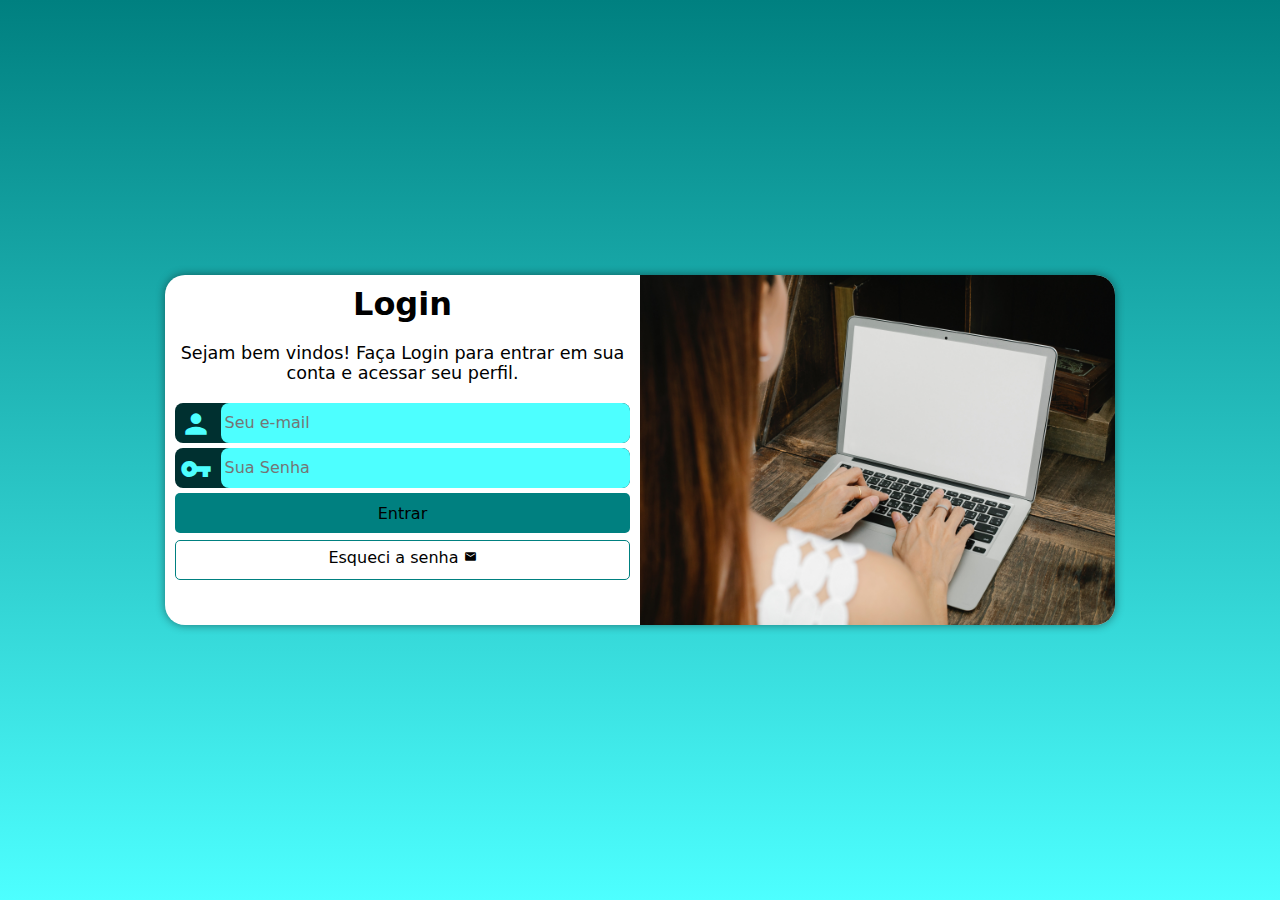
<file: index.html>
<!DOCTYPE html>
<html lang="pt-br">
<head>
    <meta charset="UTF-8">
    <meta http-equiv="X-UA-Compatible" content="IE=edge">
    <meta name="viewport" content="width=device-width, initial-scale=1.0">
    <title>Login</title>
    <link href="https://fonts.googleapis.com/icon?family=Material+Icons" rel="stylesheet">
    <link rel="stylesheet" href="estilos/style.css">
    <link rel="stylesheet" href="estilos/mediaquery.css">

</head>
<body>
    <main>
        <section id="login">
            <div id="imagem"></div>
            <div id="formulario">
                <h1>Login</h1>
                <p>Sejam bem vindos! Faça Login para entrar em sua conta e acessar seu perfil.</p>
                <form action="login.php" method="post" autocomplete="on">
                    <div class="campo">
                        <span class="material-icons">person</span>
                        <input type="email" name="login" id="ilogin" placeholder="Seu e-mail" autocomplete="email" required maxlength="30">
                        <label for="ilogin">Login</label>
                    </div>
                    <div class="campo">
                        <span class="material-icons">vpn_key</span>
                        <input type="password" name="senha" id="isenha" placeholder="Sua Senha" autocomplete="current-password" required minlength="8" maxlength="20">
                        <label for="isenha">Senha</label>
                    </div>
                    <input type="submit" value="Entrar">
                    <a href="esqueci.html" class="botao">
                        Esqueci a senha <span class="material-icons">mail</span>
                    </a>
                </form>
            </div>  
        </section>
    </main>
</body>
</html>
</file>
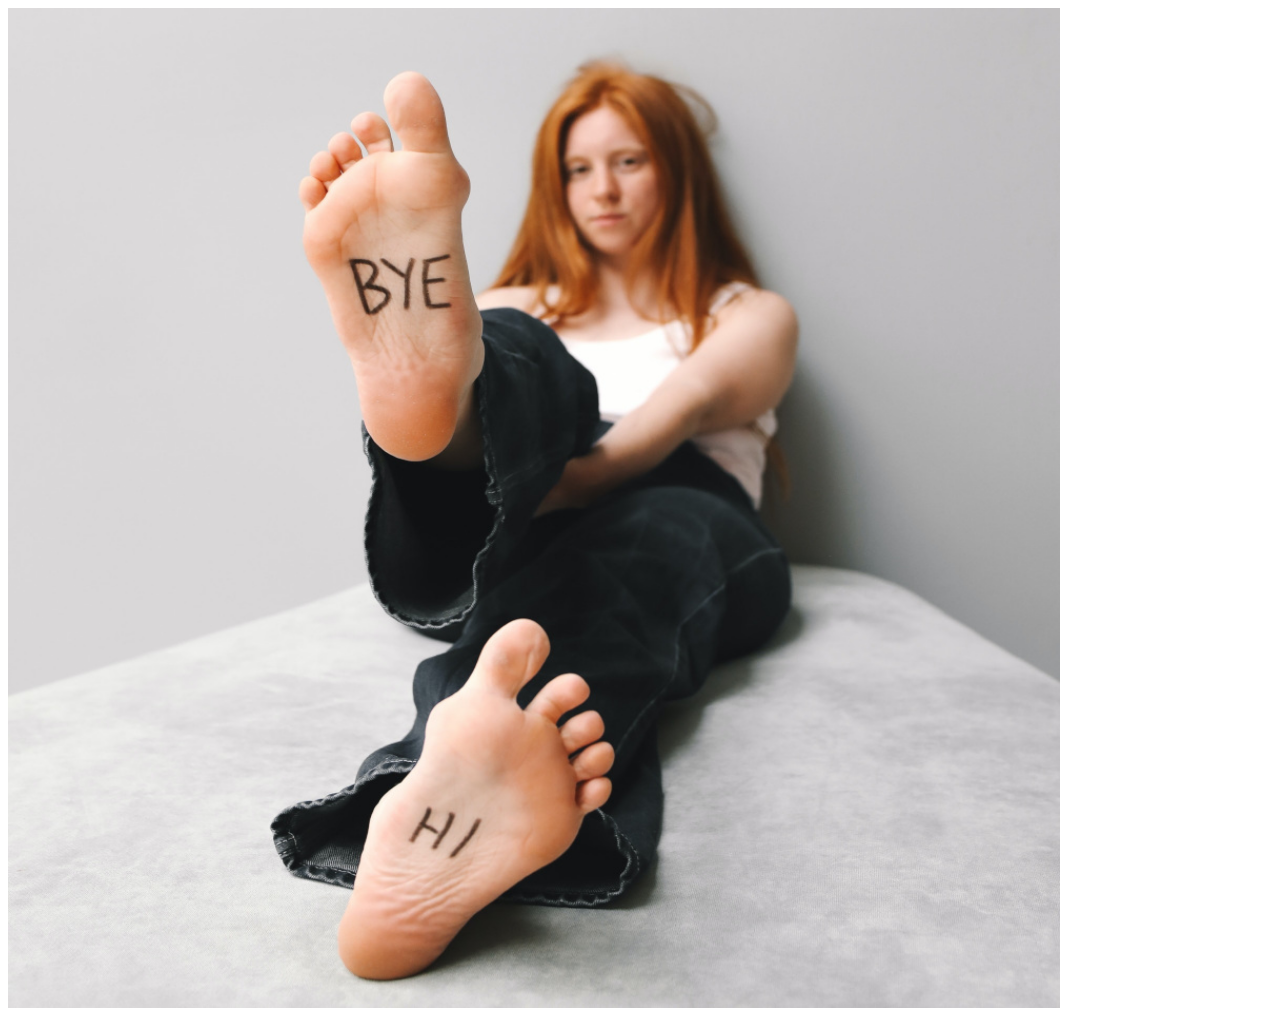
<file: esqueci.html>
<!DOCTYPE html>
<html lang="pt-br">
<head>
    <meta charset="UTF-8">
    <meta http-equiv="X-UA-Compatible" content="IE=edge">
    <meta name="viewport" content="width=device-width, initial-scale=1.0">
    <title>BURROOOO</title>
    <style>
        img#bye {
            height: 1000px;
            width: 1052px;
        }
    </style>
</head>
<body>
    <img id="bye" src="imagens/bye.jpg" alt="bye">
</body>
</html>
</file>
<file: estilos/style.css>
@charset "UTF-8";

/*
#008080
#4DFFFF
#00FFFF
*/

* {
    font-family: system-ui, -apple-system, BlinkMacSystemFont, 'Segoe UI', Roboto, Oxygen, Ubuntu, Cantarell, 'Open Sans', 'Helvetica Neue', sans-serif;
    padding: 0px;
    margin: 0px;
    box-sizing: border-box;
}

body, html {
    background-color: #00FFFF;
    height: 100vh;
    width: 100vw;
}

main {
    position: relative;
    height: 100vh;
    width: 100vw;
}

section#login {
    position: absolute;
    top: 50%;
    left: 50%;
    overflow: hidden;

    background-color: white;
    width: 250px;
    height: 515px;
    border-radius: 20px;
    box-shadow: 0px 0px 10px rgba(0, 0, 0, 0.452);

    transform: translate(-50%, -50%);
    transition: width 0.2s, height 0.2s;
    transition-timing-function: ease;
}

section#login > div#imagem {
    display: block;
    background: #4DFFFF url(../imagens/tela.jpg) no-repeat;
    background-size: cover;
    background-position: left bottom;
    height: 200px;
}

section#login > div#formulario {
    display: block;
    padding: 10px;
}

div#formulario {
    text-align: center;
    margin-bottom: 10px;
}

div#formulario > p {
    font-size: 0.8em;
}

form > div.campo {
    background-color: #003030;
    border: #003030;
    display: block;
    width: 100%;
    height: 40px;
    border-radius: 8px;
    margin: 5px 0px;
}

div.campo > label {
    display: none;
}

div.campo > span {
    color: #4DFFFF;
    font-size: 2em;
    width: 40px;
    padding: 5px;
}

div.campo > input {
    background-color: #4DFFFF;
    font-size: 1em;
    width: calc(100% - 46px);
    height: 100%;
    border: 0px;
    border-radius: 8px;
    padding: 4px;
    transform: translateY(-12px);
}

div.campo > input:focus-within {
    background-color: white;
    border: none;
}

form > input[type=submit] {
    display: block;
    font-size: 1em;
    width: 100%;
    height: 40px;
    background-color: #008080;
    color: black;
    border: none;
    border-radius: 5px;
    cursor: pointer;
}

form > input[type=submit]:hover{
    background-color: #003030;
}

form > a.botao {
    display: block;
    text-align: center;
    font-size: 1em;
    width: 100%;
    height: 40px;
    padding-top: 7px;
    margin-top: 7px;
    background-color: white;
    color: black;
    border: 1px solid #008080;
    border-radius: 5px;
    text-decoration: none;
}

form > a.botao:hover{
    background-color: #01bbbb;
    color: white;
}

form > a.botao > span {
    font-size: 0.8em;
}
</file>
<file: estilos/mediaquery.css>
@charset "UTF-8";

@media screen and (min-width: 768px) and (max-width: 992px) {

    body {
        background-image: linear-gradient(to top, #008080, #4DFFFF);
    }

    section#login {
        width: 80vw;
        height: 280px;
    }

    section#login > div#imagem {
        float: left;
        width: 30%;
        height: 100%;
        background-size: cover;
        background-position: center center;
    }

    section#login > div#formulario {
        float: right;
        width: 70%;
    }
}

@media screen and (min-width: 992px) {

    body {
        background-image: linear-gradient(to top, #4DFFFF, #008080);
    }

    section#login {
        width: 950px;
        height: 350px;
    }

    section#login > div#imagem {
        float: right;
        width: 50%;
        height: 100%;
        background-size: cover;
        background-position: center right;
    }

    section#login > div#formulario {
        float: left;
        width: 50%;
    }

    div#formulario > h1 {
        font-size: 2em;
    }    

    div#formulario > p {
        font-size: 1.1em;
        margin: 20px 0px;
    }    
}
</file>
